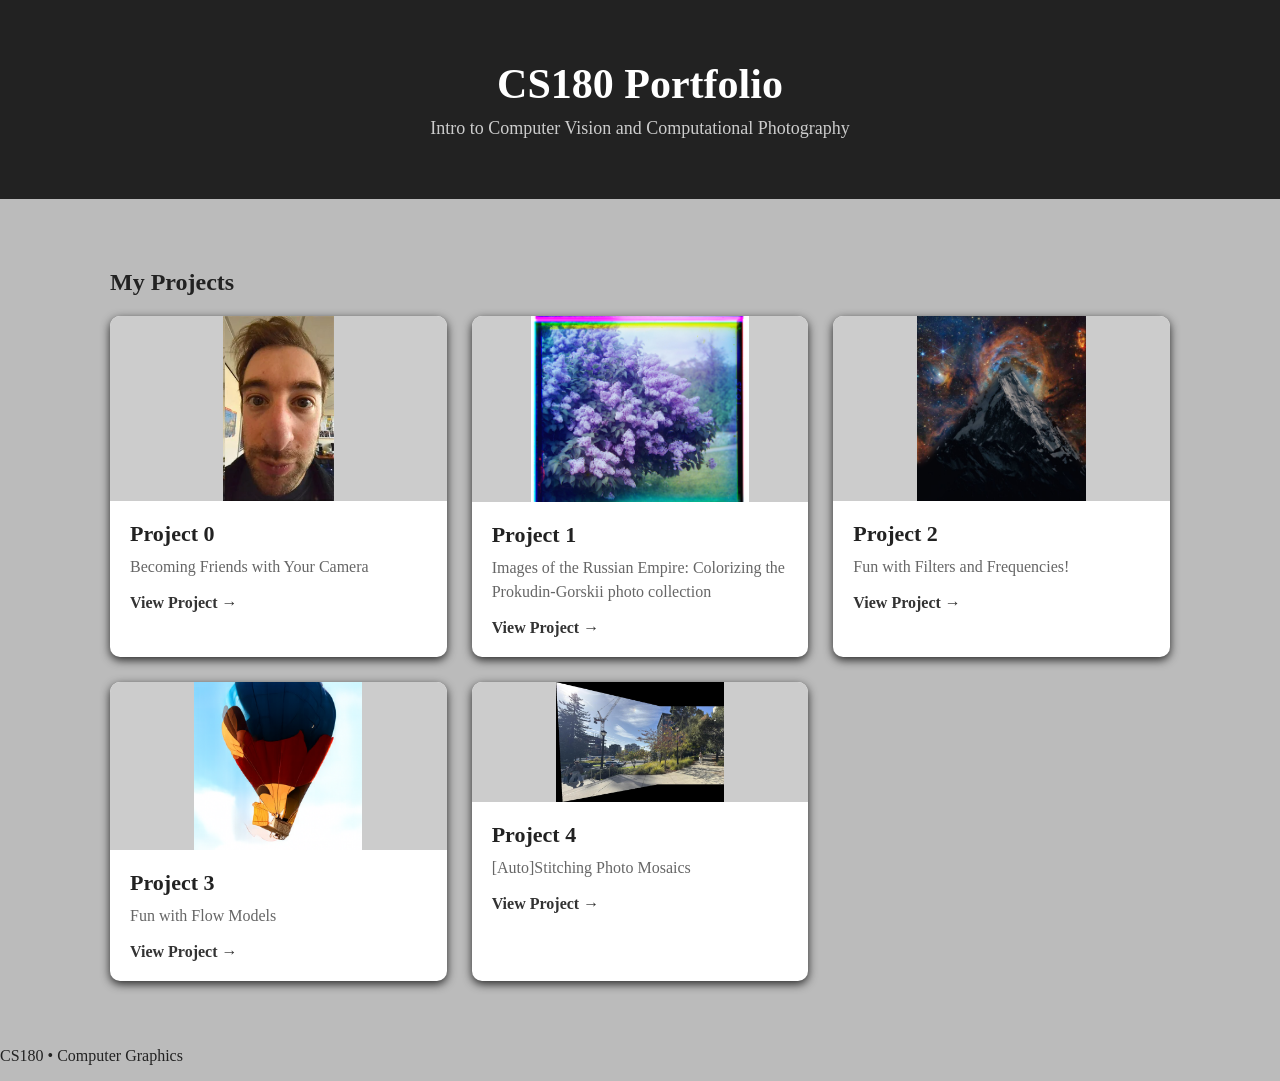
<file: index.html>
<!DOCTYPE html>
<html>
<head>
    <title>CS180/280A Portfolio</title>
    <link rel="stylesheet" href="./style.css">
</head>

<body>

    <header>
        <h1>CS180 Portfolio</h1>
        <p>Intro to Computer Vision and Computational Photography</p>
    </header>

    <main>
        <section>
            <h2>My Projects</h2>
        </section>

        <section class="projects">

            <!-- Project 0 -->
            <a href="./proj0/proj0.html" class="project-card">
                <div class="preview-image">
                    <img src="./proj0/images/preview.png" alt="Project 0 preview" style="width: 33%;">
                </div>

                <div class="project-info">
                    <h3>Project 0</h3>
                    <p>Becoming Friends with Your Camera</p>
                    <span>View Project →</span>
                </div>
            </a>

            <a href="./proj1/proj1.html" class="project-card">
                <div class="preview-image">
                    <img src="./proj1/images/siren.jpg" alt="Project 1 preview" style="width: 65%;">
                </div>

                <div class="project-info">
                    <h3>Project 1</h3>
                    <p>Images of the Russian Empire: Colorizing the Prokudin-Gorskii photo collection</p>
                    <span>View Project →</span>
                </div>
            </a>

            <a href="./proj2/proj2.html" class="project-card">
                <div class="preview-image">
                    <img src="./proj2/images/stacks/blend.png" alt="Project 2 preview" style="width: 50%;">
                </div>

                <div class="project-info">
                    <h3>Project 2</h3>
                    <p>Fun with Filters and Frequencies!</p>
                    <span>View Project →</span>
                </div>
            </a>

            <a href="./proj3/proj3.html" class="project-card">
                <div class="preview-image">
                    <img src="./proj3/images/anagram_0.png" alt="Project 3 preview" style="width: 50%;">
                </div>

                <div class="project-info">
                    <h3>Project 3</h3>
                    <p>Fun with Flow Models</p>
                    <span>View Project →</span>
                </div>
            </a>

            <a href="./proj4/proj4.html" class="project-card">
                <div class="preview-image">
                    <img src="./proj4/images/mosaic_Oxford_blended.jpg" alt="Project 4 preview" style="width: 50%;">
                </div>

                <div class="project-info">
                    <h3>Project 4</h3>
                    <p>[Auto]Stitching Photo Mosaics</p>
                    <span>View Project →</span>
                </div>
            </a>

            <!-- Insert Future Projects Below (see template) -->

            <!--
            <a href="./projX/index.html" class="project-card">
                <div class="project-image">
                    <img src="./projX/preview.jpg" alt="Project X preview">
                </div>

                <div class="project-info">
                    <h3>Project X</h3>
                    <p>Project description goes here.</p>
                    <span>View Project →</span>
                </div>
            </a>
            -->

        </section>
    </main>

    <footer>
        <p>CS180 • Computer Graphics</p>
    </footer>

</body>
</html>
</file>
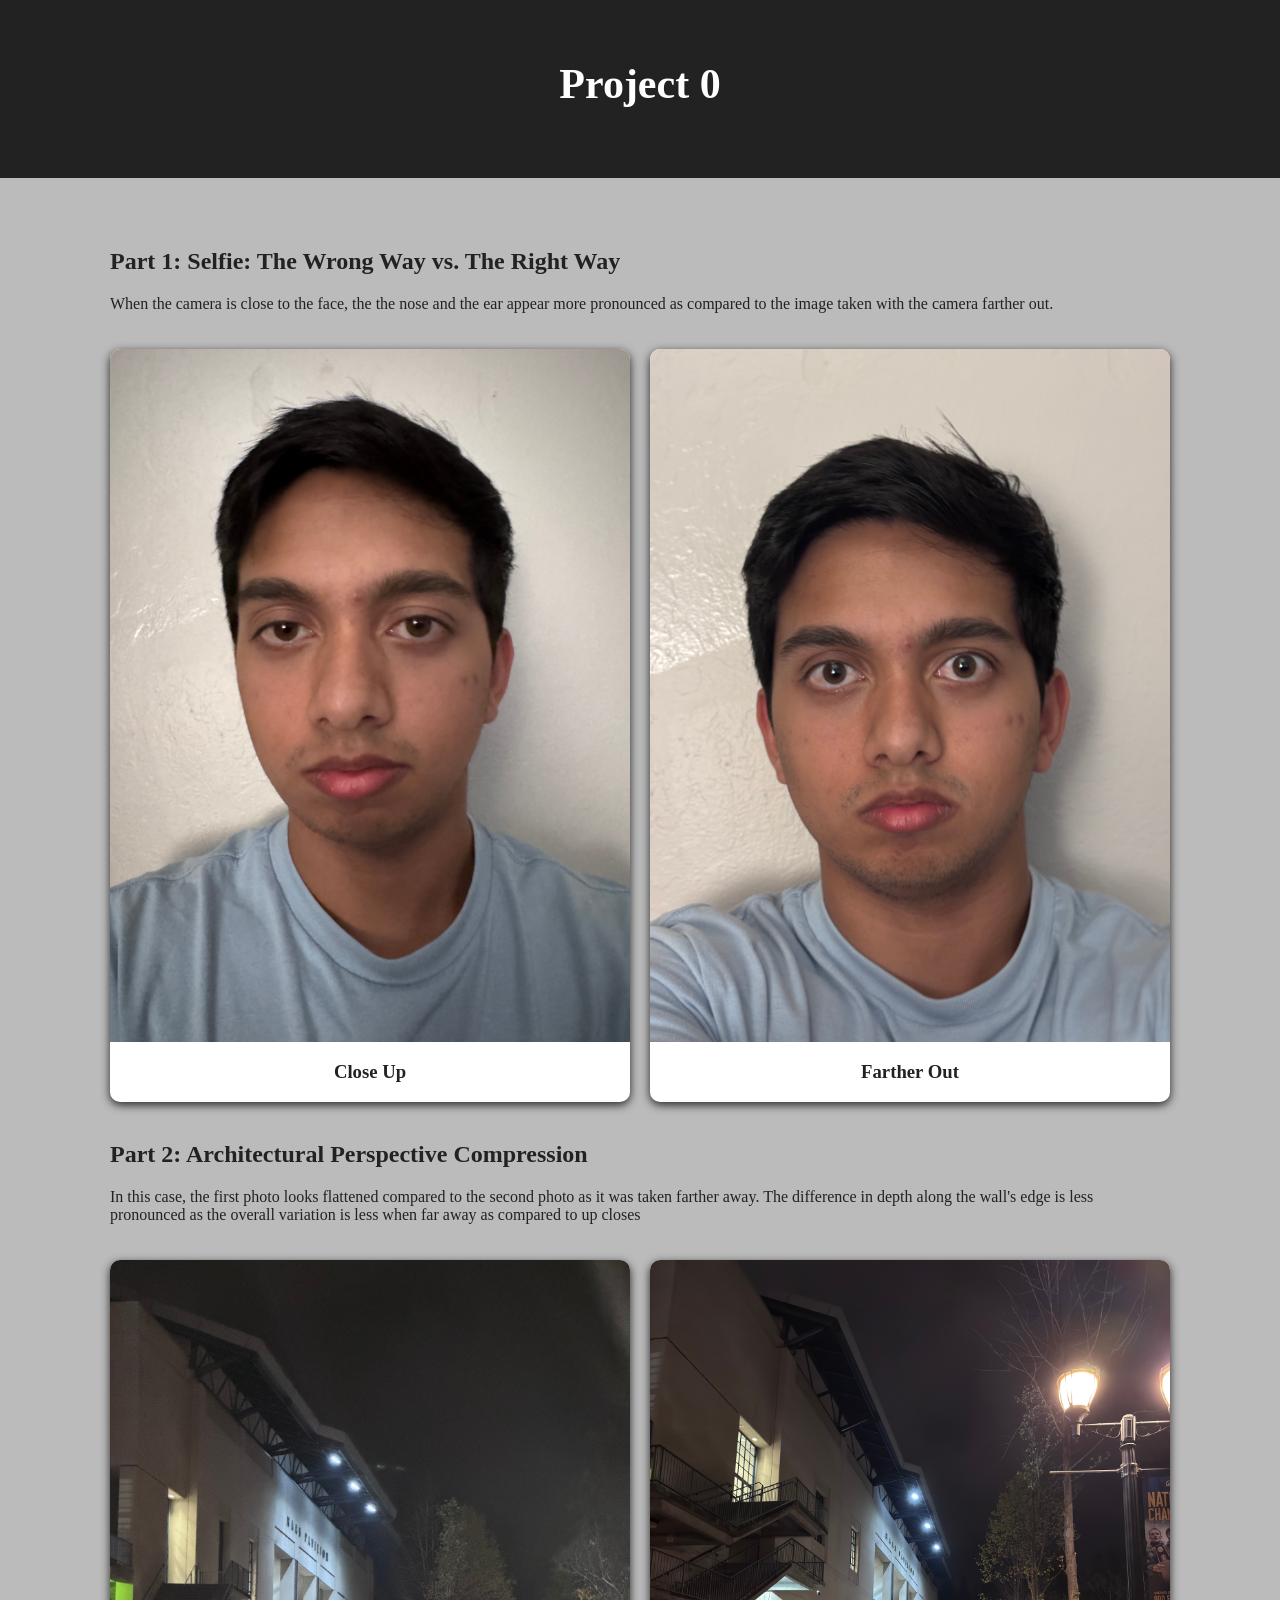
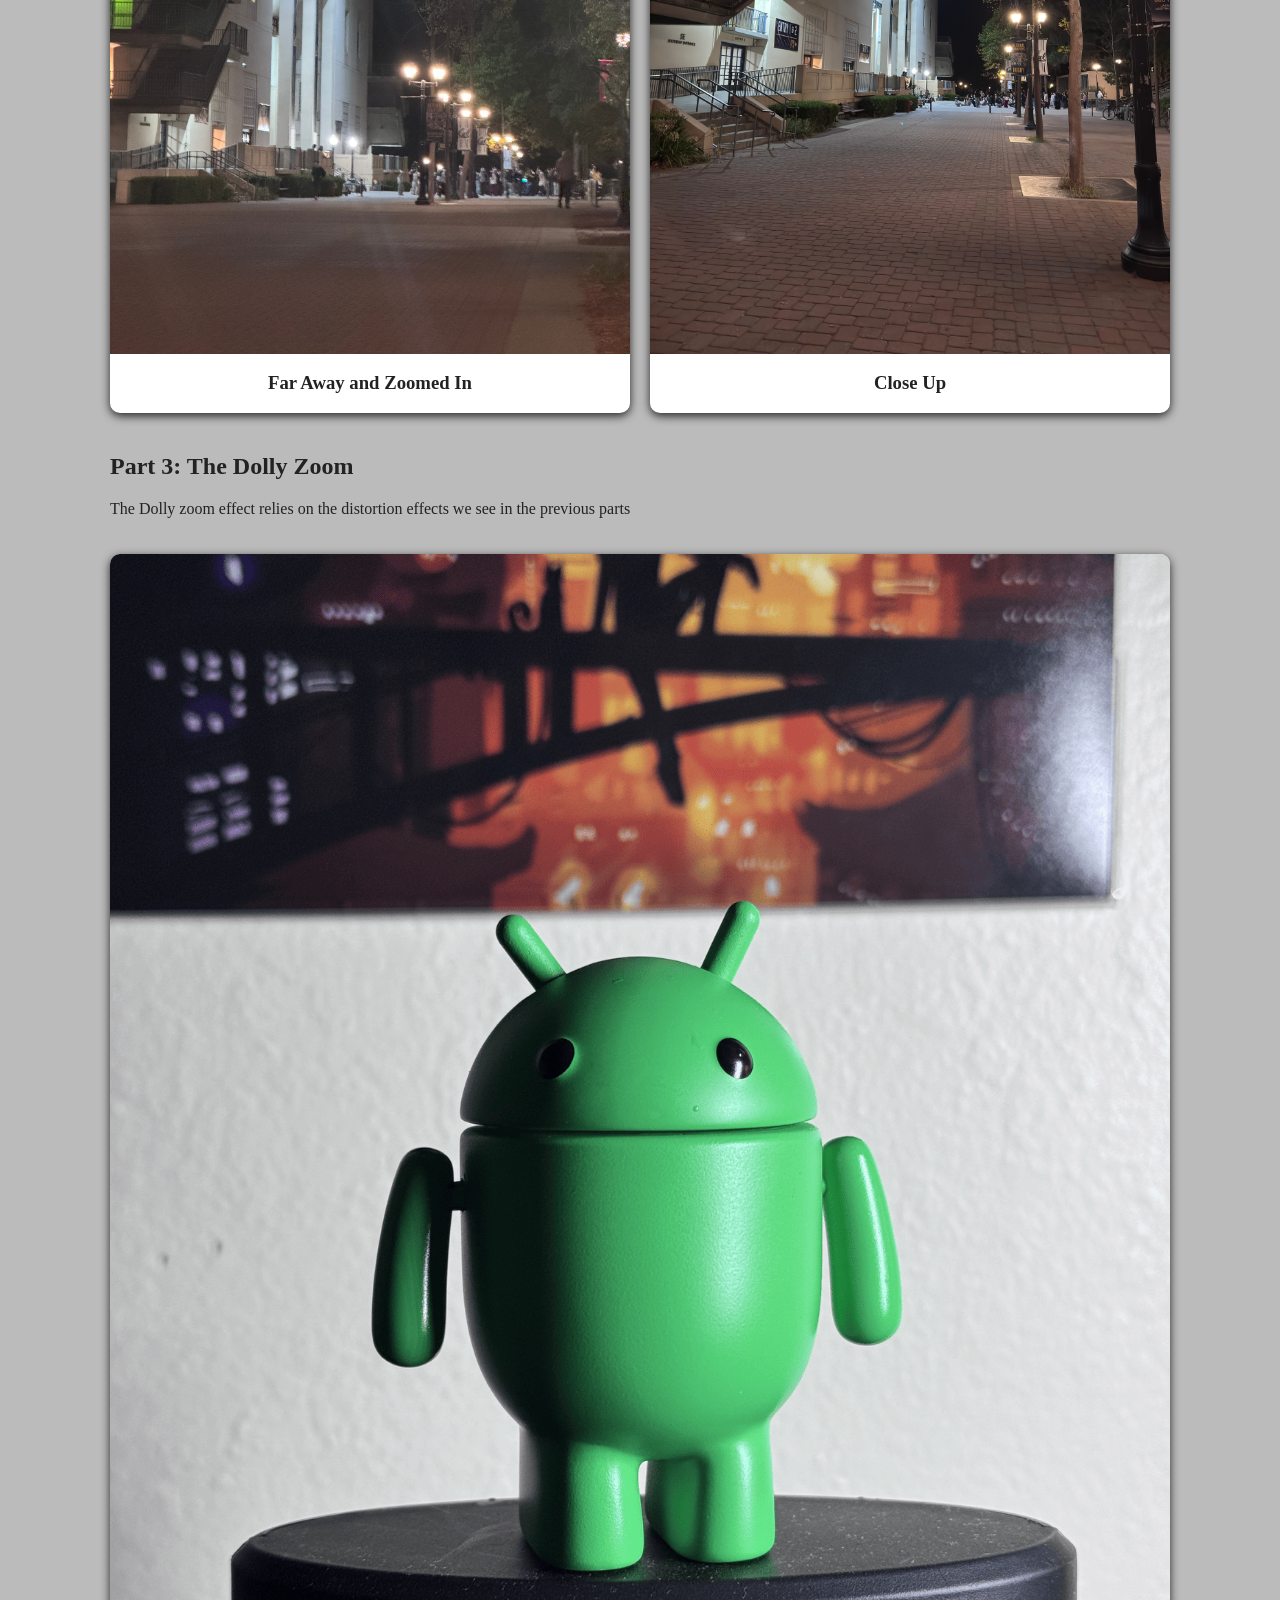
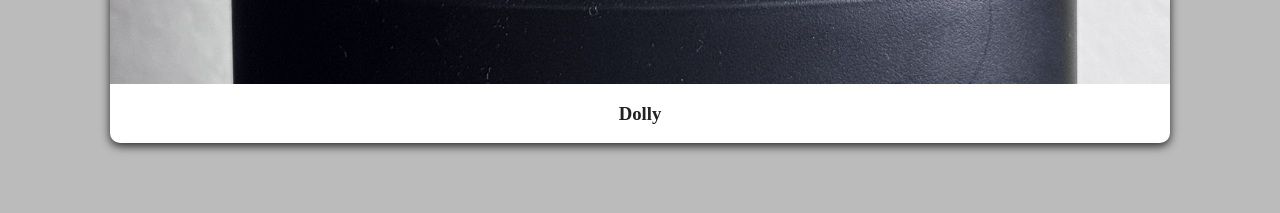
<file: proj0/proj0.html>
<!DOCTYPE html>

<html>
<head>
    <title>CS180/280A Portfolio - Project 0</title>
    <link rel="stylesheet" href="./../style.css">
</head>

<body>
    <header>
        <h1>Project 0</h1>
    </header>

    <main>

    <section>
        <h2>Part 1: Selfie: The Wrong Way vs. The Right Way</h2>
        <p>When the camera is close to the face, the 
            the nose and the ear appear more pronounced as compared to the image taken
            with the camera farther out. 
        </p>
        <div class="gallery">
            <div class="gallery-item">
                <img src="./images/IMG_5404.JPG" alt="Close Up">
                <h3>Close Up</h3>
            </div>
            <div class="gallery-item">
                <img src="./images/IMG_5398.JPG" alt="Far Away">
                <h3>Farther Out</h3>
            </div>
        </div>

        <h2>Part 2: Architectural Perspective Compression</h2>
        <p>In this case, the first photo looks flattened compared to the second photo
            as it was taken farther away. The difference in depth along the 
            wall's edge is less pronounced as the overall variation is less when far 
            away as compared to up closes
        </p>
        <div class="gallery">
            <div class="gallery-item">
                <img src="./images/IMG_5416.JPG" alt="Far Away">
                <h3>Far Away and Zoomed In</h3>
            </div>
            <div class="gallery-item">
                <img src="./images/IMG_5417.JPG" alt="Normal">
                <h3>Close Up</h3>
            </div>
        </div>

        <h2>Part 3: The Dolly Zoom</h2>
        <p> The Dolly zoom effect relies on the distortion effects we see in the previous parts</p>
        <div class="gallery">
            <div class="gallery-item">
                <img src="./images/android guy.gif" alt="Dolly">
                <h3>Dolly</h3>
            </div>
        </div>
    </section>

    </main>
</body>

</html>
</file>
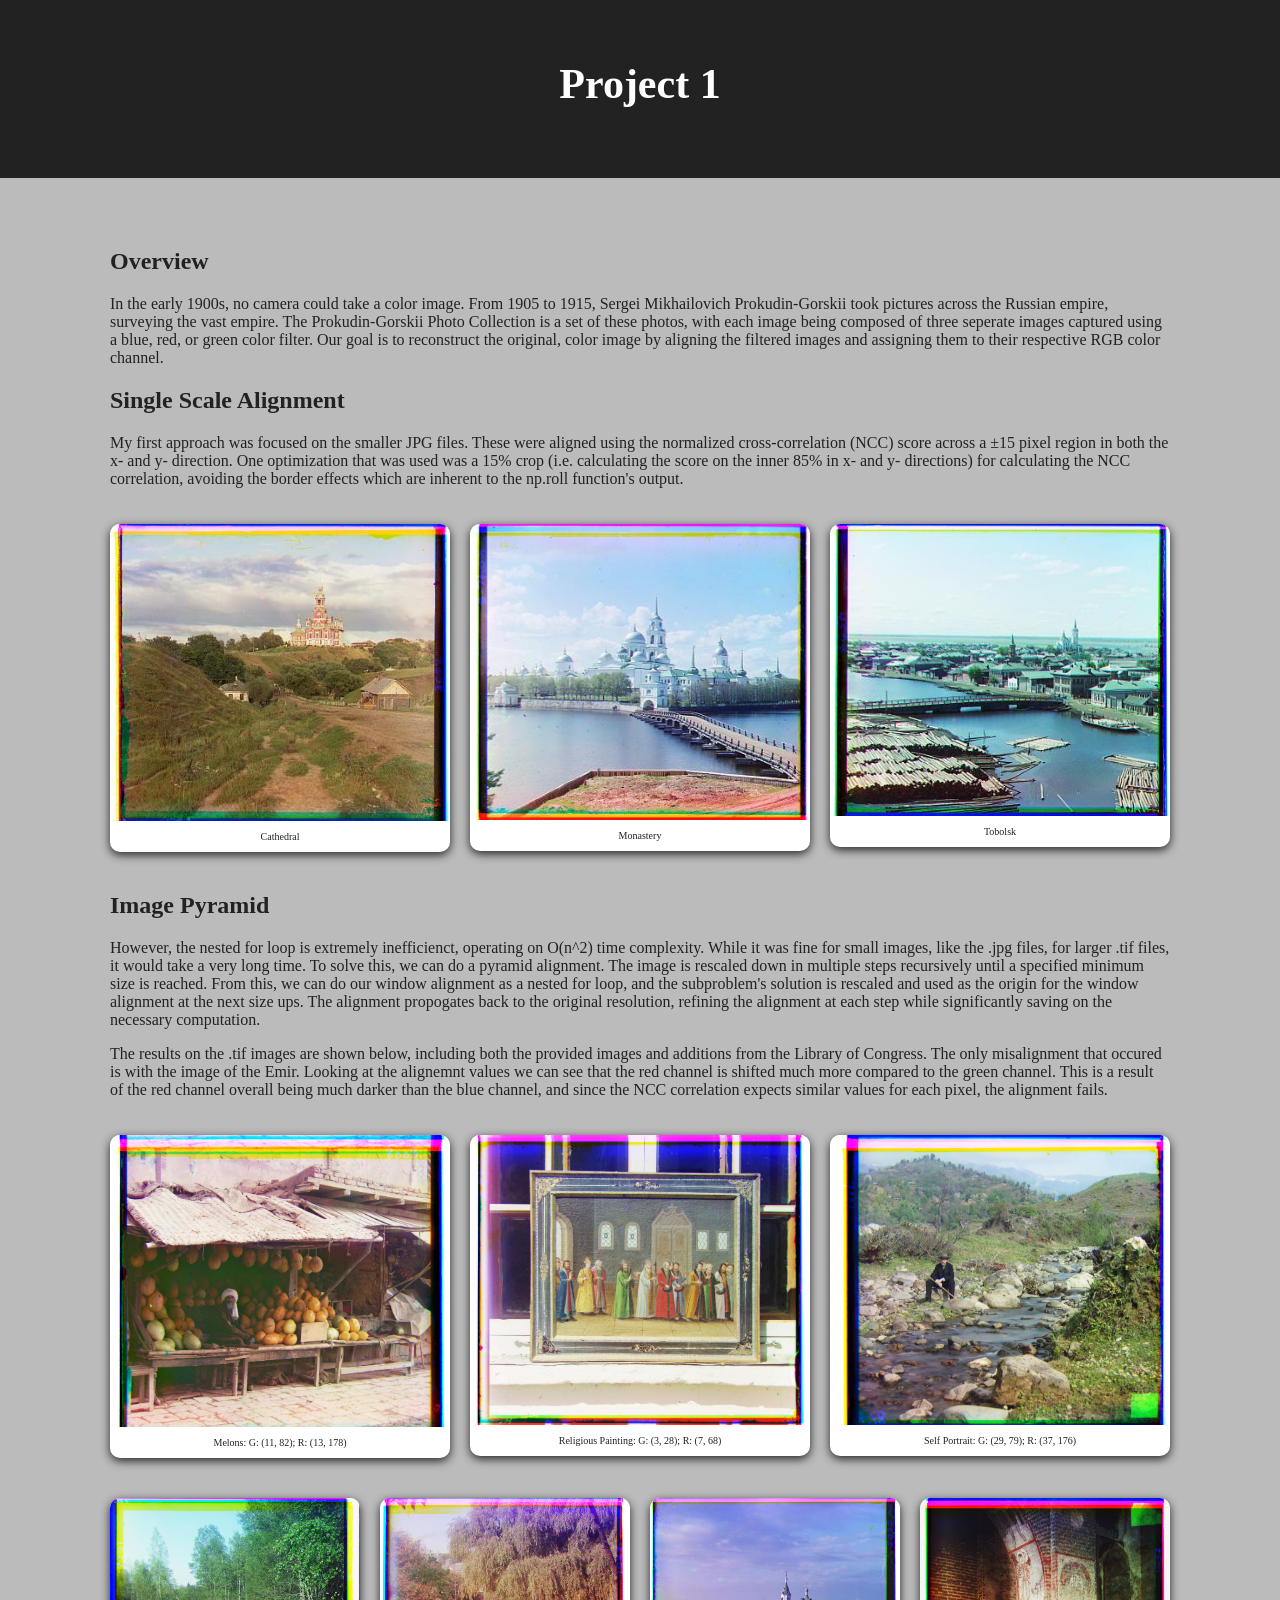
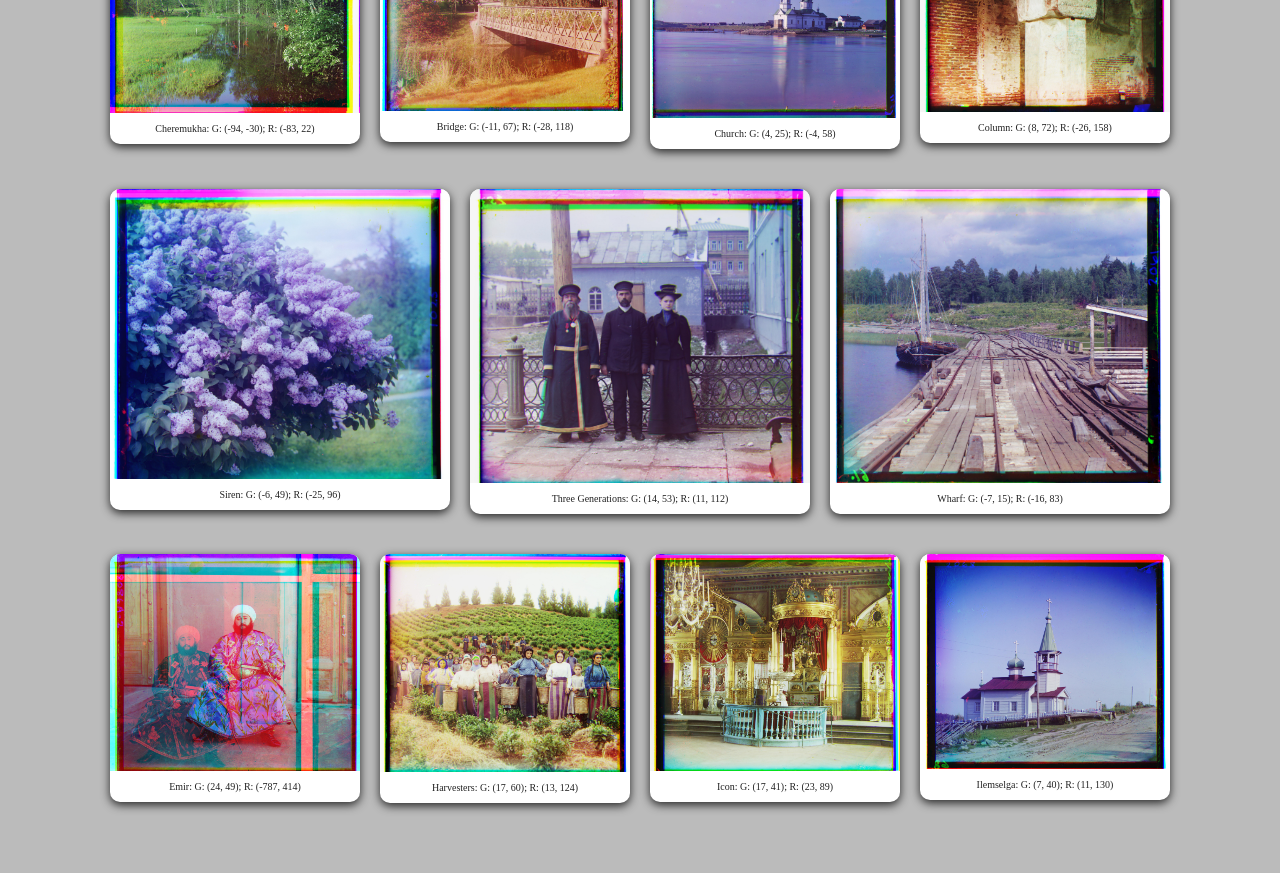
<file: proj1/proj1.html>
<!DOCTYPE html>

<html>
<head>
    <title>CS180/280A Portfolio - Project 1</title>
    <link rel="stylesheet" href="./../style.css">
</head>

<body>
    <header>
        <h1>Project 1</h1>
    </header>

    <main>
        <section>
            <h2>Overview</h2>
            <p> In the early 1900s, no camera could take a color image. From 1905 to 1915, Sergei Mikhailovich Prokudin-Gorskii took pictures 
                across the Russian empire, surveying the vast empire. The Prokudin-Gorskii Photo Collection is a set of these photos, 
                with each image being composed of three seperate images captured using a blue, red, or green color filter. Our goal is to reconstruct
                the original, color image by aligning the filtered images and assigning them to their respective RGB color channel. 
            </p>
        </section>

        <section>
            <h2>Single Scale Alignment</h2>
            <p>My first approach was focused on the smaller JPG files. These were aligned using the normalized cross-correlation (NCC)
                score across a ±15 pixel region in both the x- and y- direction. One optimization that was used was a 15% crop (i.e. calculating
                the score on the inner 85% in x- and y- directions) for calculating the NCC correlation, avoiding the border effects which 
                are inherent to the np.roll function's output.
            </p>
            <div class="gallery">
                <div class="gallery-item">
                    <img src="./images/cathedral.jpg" alt="Cathedral" style="width: 100%;">
                    <p>Cathedral</p>
                </div>
                <div class="gallery-item">
                    <img src="./images/monastery.jpg" alt="Monastery" style="width: 100%;">
                    <p>Monastery</p>
                </div>
                <div class="gallery-item">
                    <img src="./images/tobolsk.jpg" alt="Tobolsk" style="width: 100%;">
                    <p>Tobolsk</p>
                </div>
            </div>
        </section>

        <section>
            <h2>Image Pyramid</h2>
            <p>However, the nested for loop is extremely inefficienct, operating on O(n^2) time complexity. While it was fine for small images,
                like the .jpg files, for larger .tif files, it would take a very long time. To solve this, we can do a pyramid alignment. The image
                is rescaled down in multiple steps recursively until a specified minimum size is reached. From this, we can do our window alignment
                as a nested for loop, and the subproblem's solution is rescaled and used as the origin for the window alignment at the next size ups.
                The alignment propogates back to the original resolution, refining the alignment at each step while significantly saving on the 
                necessary computation.
            </p>
            <p>The results on the .tif images are shown below, including both the provided images and additions from the Library of Congress. 
                The only misalignment that occured is with the image of the Emir. Looking at the alignemnt values we can see that the red 
                channel is shifted much more compared to the green channel. This is a result of the red channel overall 
                being much darker than the blue channel, and since the NCC correlation expects similar values for each pixel, the alignment fails.
            </p>
            <p></p>
            <!-- row 1 -->
            <div class="gallery">
                <div class="gallery-item">
                    <img src="./images/melons.jpg" alt="melons" style="width: 100%;">
                    <p>Melons: G: (11, 82); R:  (13, 178)</p>
                </div>
                <div class="gallery-item">
                    <img src="./images/religous_painting.jpg" alt="Religious Painting" style="width: 100%;">
                    <p>Religious Painting: G: (3, 28); R:  (7, 68)</p>
                </div>
                <div class="gallery-item">
                    <img src="./images/self_portrait.jpg" alt="Self Portrait" style="width: 100%;">
                    <p>Self Portrait: G: (29, 79); R:  (37, 176)</p>
                </div>
            </div>

            <!-- row 2 -->
            <div class="gallery">
                <div class="gallery-item">
                    <img src="./images/Cheremukha.jpg" alt="Cheremukha" style="width: 100%;">
                    <p>Cheremukha: G: (-94, -30); R:  (-83, 22)</p>
                </div>
                <div class="gallery-item">
                    <img src="./images/bridge.jpg" alt="Bridge" style="width: 100%;">
                    <p>Bridge: G: (-11, 67); R:  (-28, 118)</p>
                </div>
                <div class="gallery-item">
                    <img src="./images/church.jpg" alt="Church" style="width: 100%;">
                    <p>Church: G: (4, 25); R:  (-4, 58)</p>
                </div>
                <div class="gallery-item">
                    <img src="./images/column.jpg" alt="Column" style="width: 100%;">
                    <p>Column: G: (8, 72); R:  (-26, 158)</p>
                </div>
            </div>

            <!-- row 3 -->
             <div class="gallery">
                <div class="gallery-item">
                    <img src="./images/siren.jpg" alt="Siren" style="width: 100%;">
                    <p>Siren: G: (-6, 49); R:  (-25, 96)</p>
                </div>
                <div class="gallery-item">
                    <img src="./images/three_generations.jpg" alt="Three Generations" style="width: 100%;">
                    <p>Three Generations: G: (14, 53); R:  (11, 112)</p>
                </div>
                <div class="gallery-item">
                    <img src="./images/wharf.jpg" alt="Wharf" style="width: 100%;">
                    <p>Wharf: G: (-7, 15); R:  (-16, 83)</p>
                </div>
            </div>

             <!-- row 4 -->
            <div class="gallery">
                <div class="gallery-item">
                    <img src="./images/emir.jpg" alt="emir" style="width: 100%;">
                    <p>Emir: G: (24, 49); R:  (-787, 414)</p>
                </div>
                <div class="gallery-item">
                    <img src="./images/harvesters.jpg" alt="harvesters" style="width: 100%;">
                    <p>Harvesters: G: (17, 60); R:  (13, 124)</p>
                </div>
                <div class="gallery-item">
                    <img src="./images/icon.jpg" alt="Icon" style="width: 100%;">
                    <p>Icon: G: (17, 41); R:  (23, 89)</p>
                </div>
                <div class="gallery-item">
                    <img src="./images/ilemselga.jpg" alt="Ilemselga" style="width: 100%;">
                    <p>Ilemselga: G: (7, 40); R:  (11, 130)</p>
                </div>
            </div>
           
        </section>

    </main>
</body>

</html>
</file>
<file: style.css>
* {
    box-sizing: border-box;
}

/* Defaults */

body {
    margin: 0;
    font-family: Georgia, serif;
    background-color: #bbbbbb;
    color: #222222;
}


header {
    background-color: #222222;
    color: white;
    text-align: center;
    padding: 60px 20px;
}

header h1 {
    margin: 0 0 10px 0;
    font-size: 42px;
}

header p {
    margin: 0;
    font-size: 18px;
    color: #cccccc;
}

main {
    max-width: 1100px;
    margin: 0 auto;
    padding: 50px 20px;
}

/* Project Cards - Main Page */

.projects {
    display: grid;
    grid-template-columns: repeat(auto-fit, minmax(280px, 1fr));
    gap: 25px;
}

.project-card {
    display: block;
    background-color: white;
    color: inherit;
    text-decoration: none;
    border-radius: 10px;
    overflow: hidden;

    box-shadow: 0 3px 10px rgba(0, 0, 0, 0.8);
    transition: transform 0.2s, box-shadow 0.2s;
}

.project-card:hover {
    transform: translateY(-5px);
    box-shadow: 0 8px 20px rgba(0, 3, 166, 0.395);
}

.project-image {
    width: 100%;
}

.project-image img {
    width: 50%;
    height: auto;
    display: block;
}

/* Project description styling */

.project-info {
    padding: 20px;
}

.project-info h3 {
    margin: 0 0 8px 0;
    font-size: 22px;
}

.project-info p {
    margin: 0 0 15px 0;
    color: #666;
    line-height: 1.5;
}

.project-info span {
    font-weight: bold;
    color: #333;
}


/* Preview image formatting */

.preview-image {
    width: 100%;
    background-color: #cccccc;
}

.preview-image img {
    width: 20%;
    height: auto;
    display: block;
    margin: 0 auto;
}

/* Image rows */
.gallery {
    display: flex;
    flex-flow: row nowrap;
    justify-content: center;
    gap: 20px;
    margin-left: auto;
    margin-right: auto;
}

.gallery-item {
    margin: 20px 0px;
    display: block;
    flex: 1;
    height:min-content;
    background-color: white;
    color: inherit;
    text-decoration: none;
    border-radius: 10px;
    overflow: hidden;
    box-shadow: 0 3px 10px rgba(0, 0, 0, 0.8);
}

.gallery-item img {
    width: 100%;
    height: auto;
    display: block;
    align-self: center;
    margin: 0 auto;
}

.gallery-item h3 {
    text-align: center;
}

.gallery-item p {
    font-size: 10px;
    text-align: center;
}


/* Table */
table {
    width: 100%;
    max-width: 800px;
    margin: 30px auto;
    border-collapse: separate;
    border-spacing: 0;
    background-color: white;
    border-radius: 10px;
    overflow: hidden;
    box-shadow: 0 3px 10px rgba(0, 0, 0, 0.8);
    text-align: center;
}

table th,
table td {
    padding: 14px 18px;
    border-bottom: 1px solid #e0e0e0;
}

table thead {
    background-color: #222222;
    color: white;
}

table th {
    font-size: 16px;
    font-weight: normal;
}

table tbody tr:last-child td {
    border-bottom: none;
}

table tbody tr:nth-child(even) {
    background-color: #f9f9f9;
}

table tbody tr:hover {
    background-color: #f0f0f0;
}

table tbody td:first-child {
    font-weight: bold;
    text-align: left;
    color: #222222;
}
</file>
